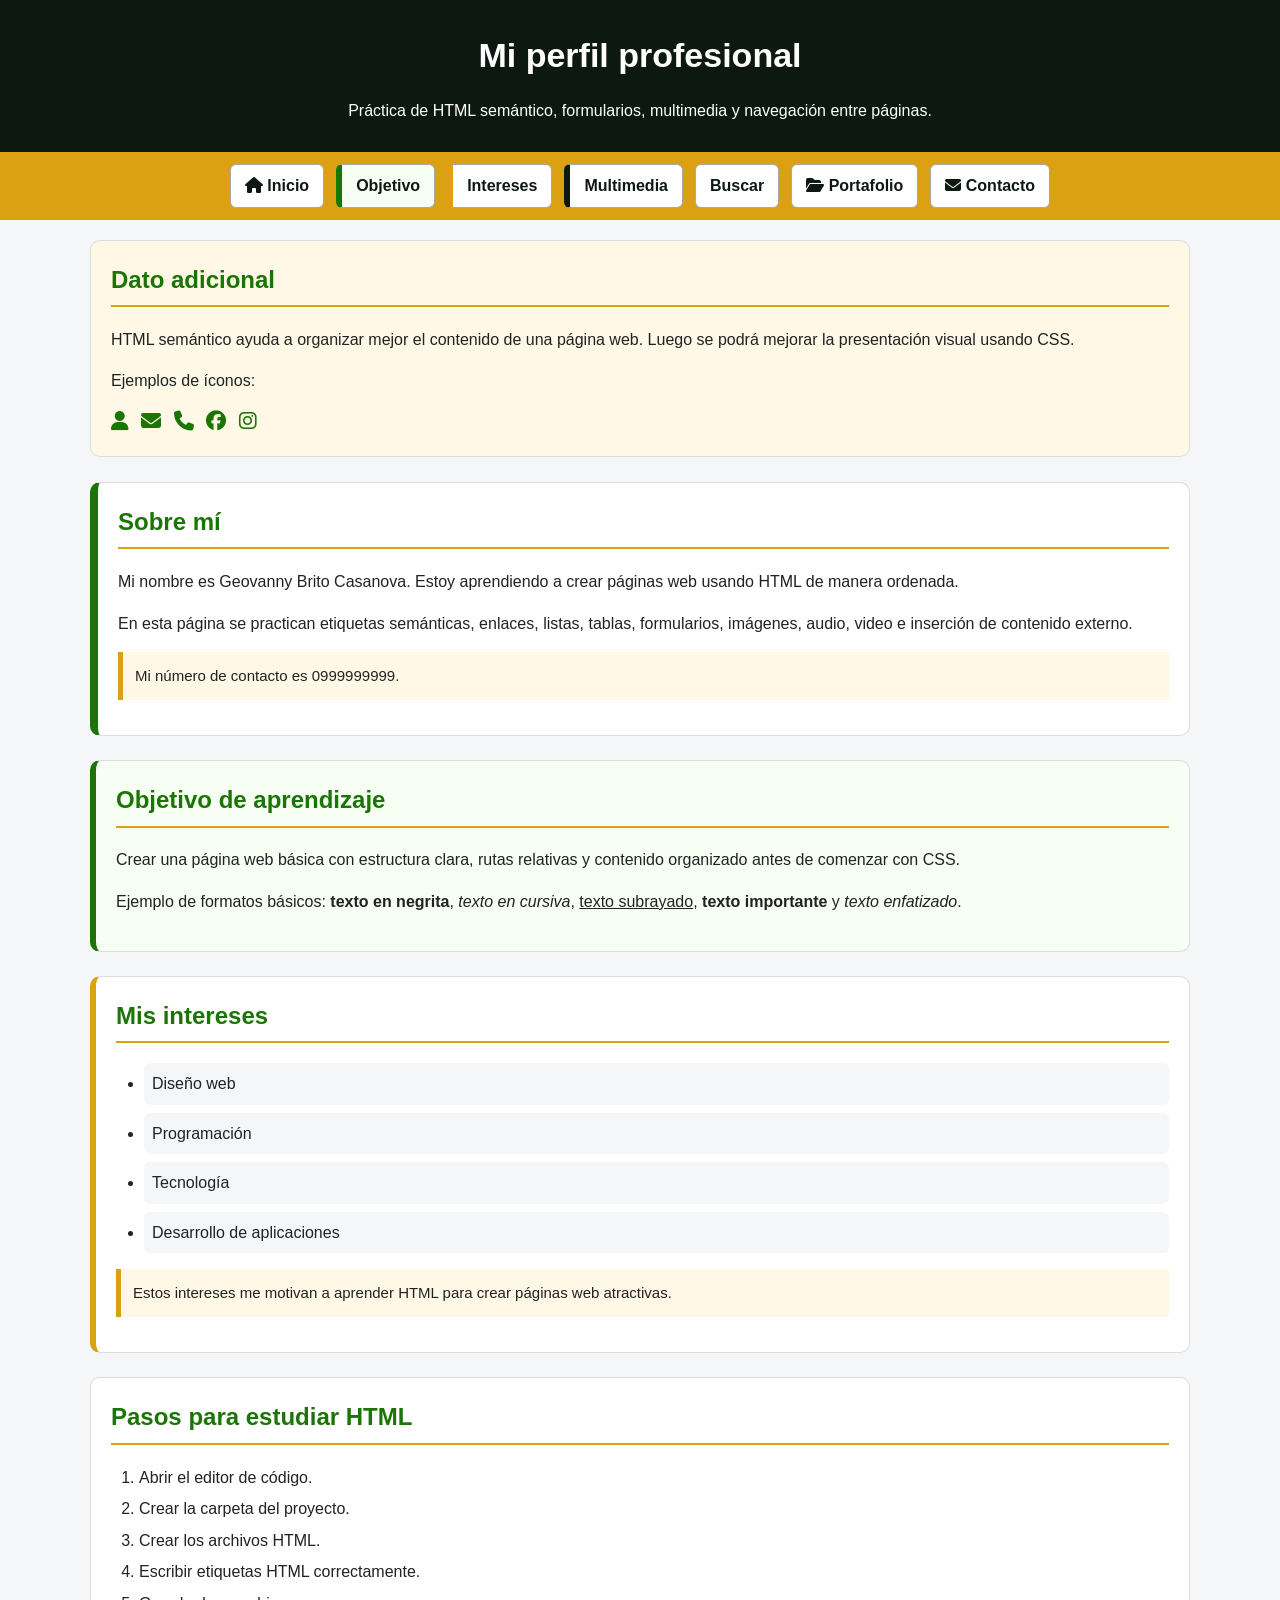
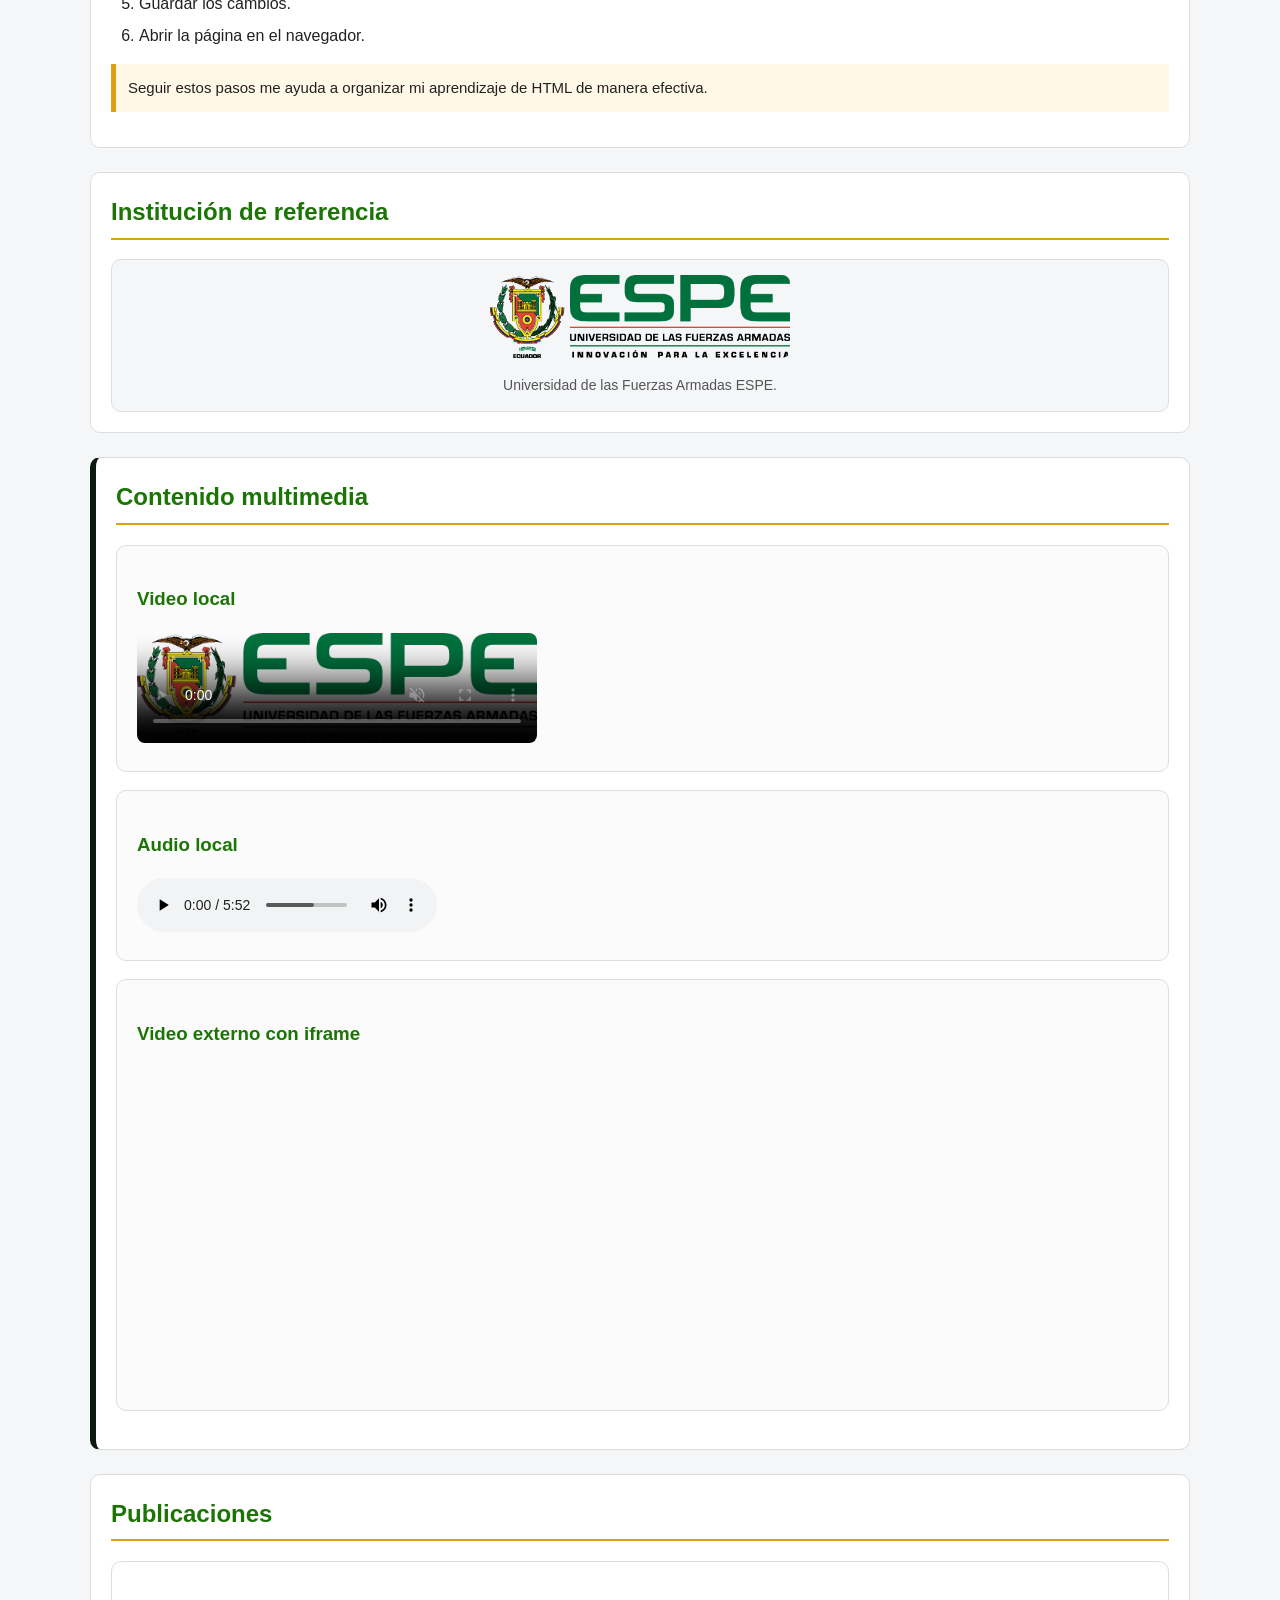
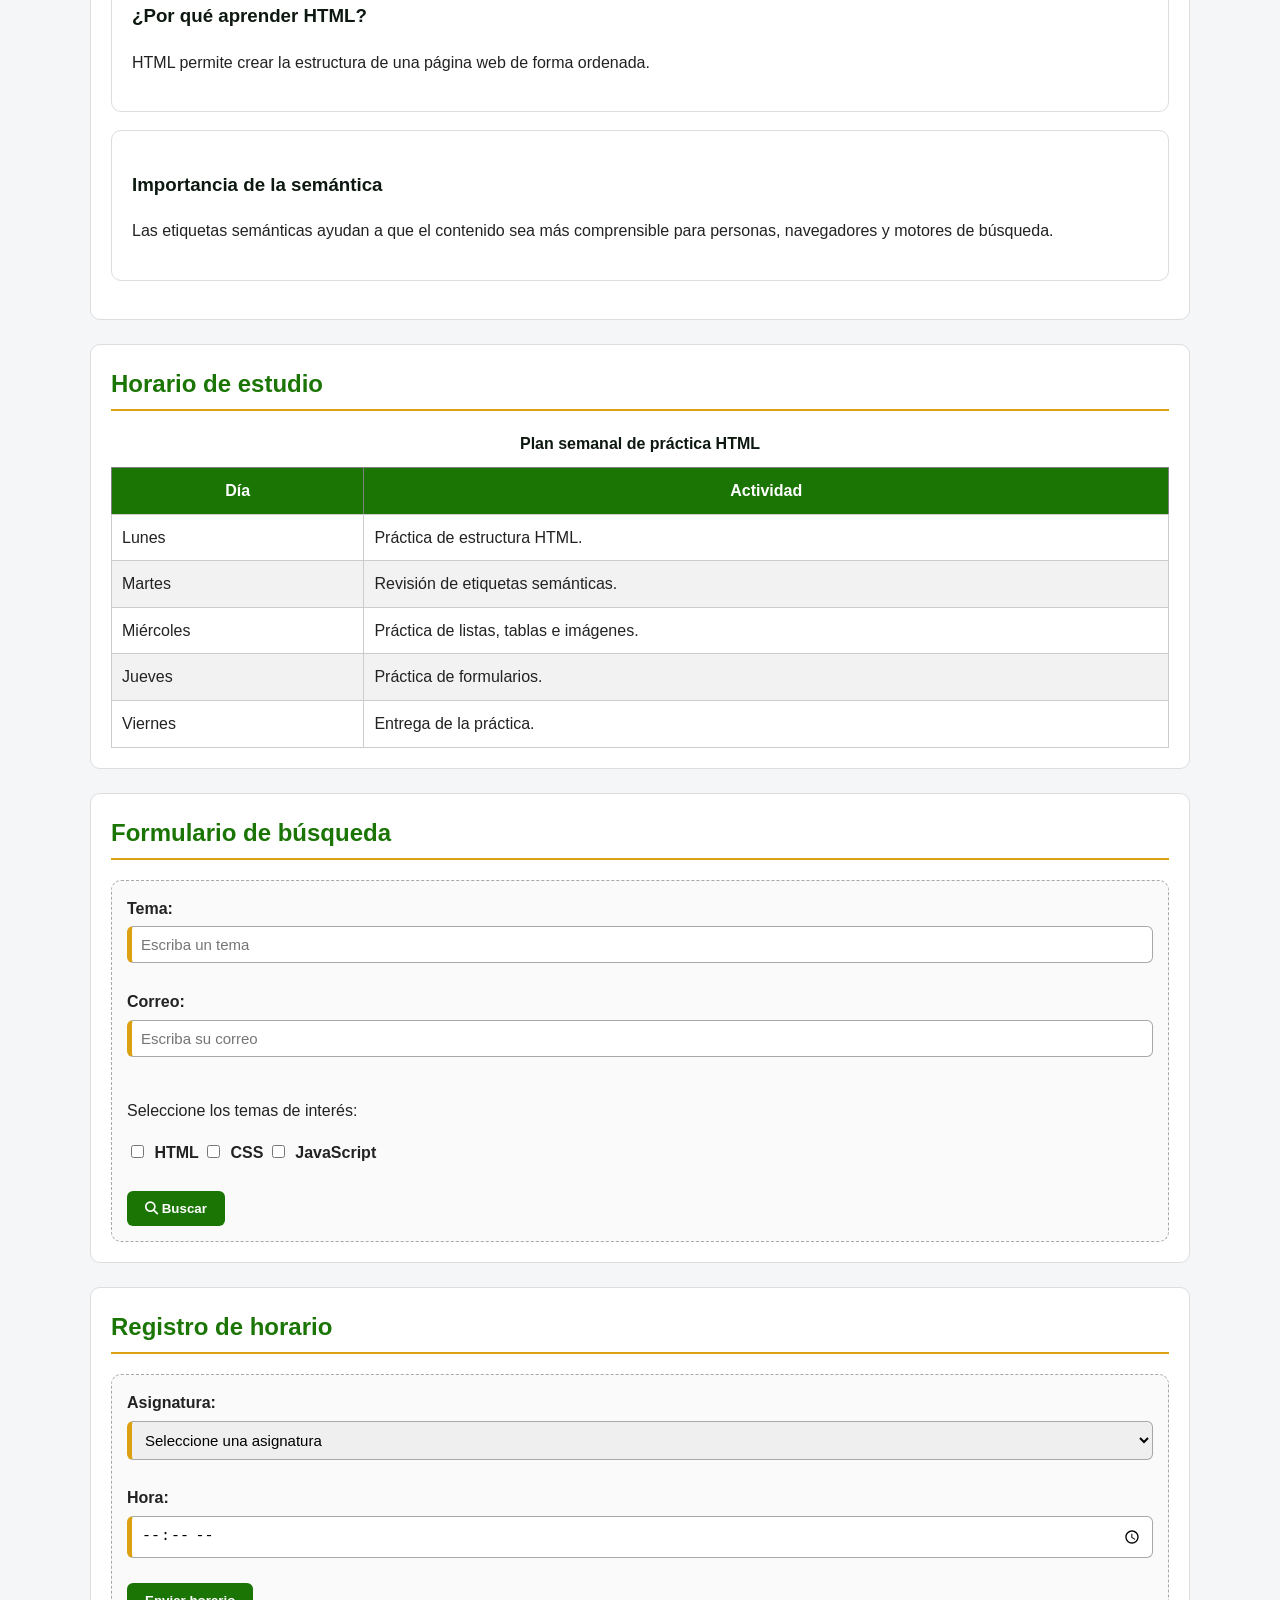
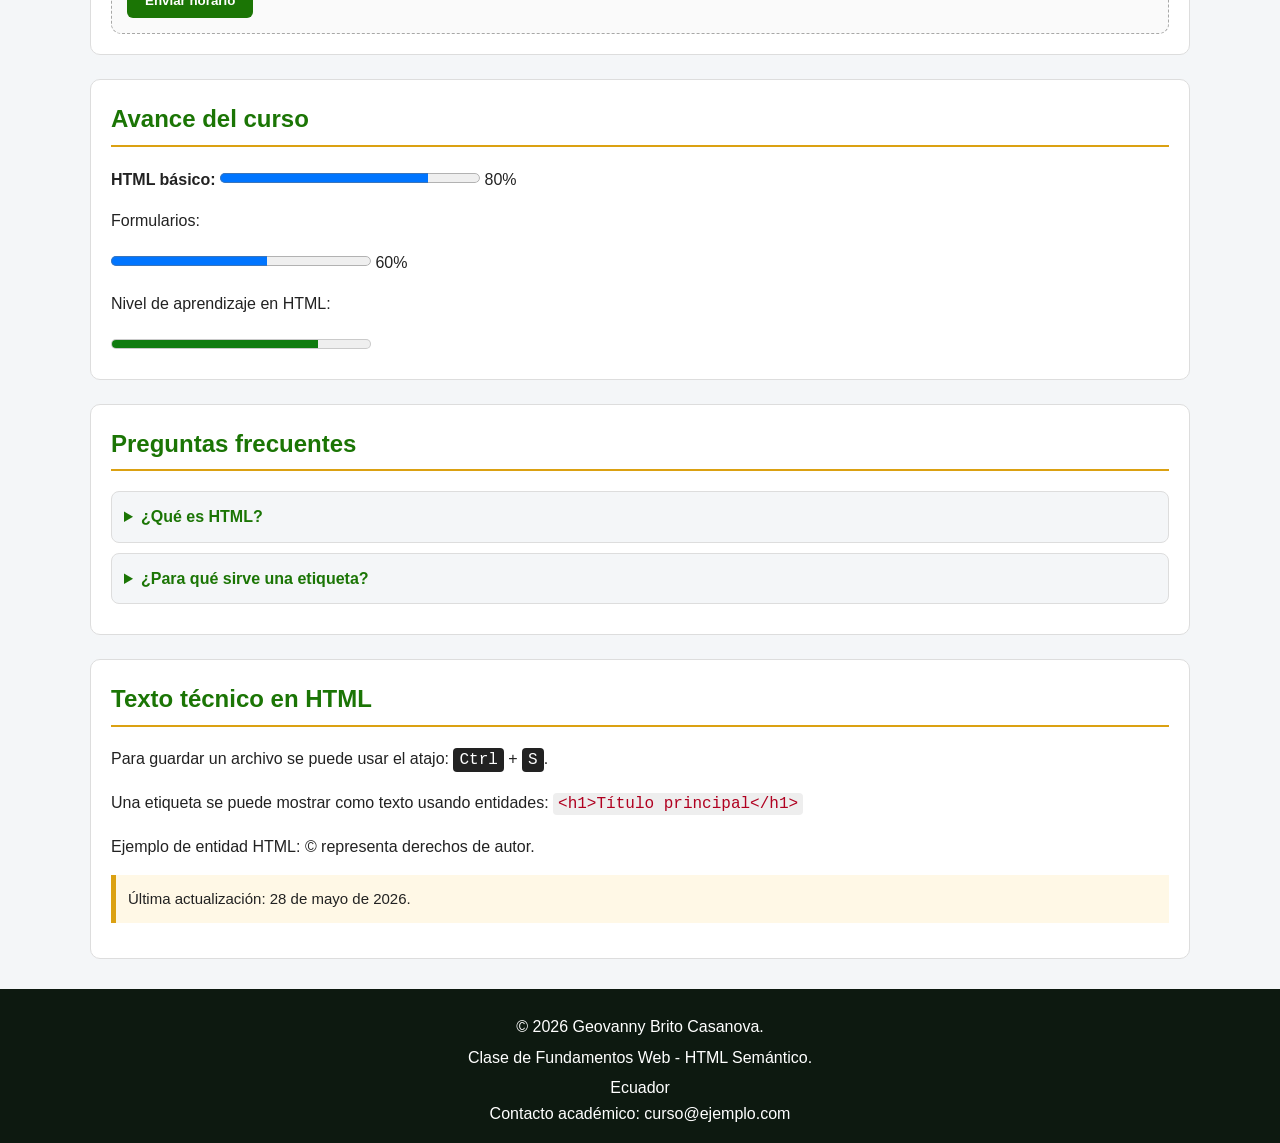
<file: PracticaCSS/index.html>
<!DOCTYPE html>
<html lang="es">

<head>
    <meta charset="UTF-8">
    <title>Mi perfil profesional</title>

    <!-- Ícono de la pestaña del navegador -->
    <link rel="icon" href="img/mundito.ico" type="image/x-icon">

    <!-- Librería externa para usar íconos -->
    <link rel="stylesheet" href="https://cdnjs.cloudflare.com/ajax/libs/font-awesome/6.5.0/css/all.min.css">

    <link rel="stylesheet" href="css/general.css">
    <link rel="stylesheet" href="css/index.css">
</head>

<body>

    <!-- Encabezado principal de la página -->
    <header>
        <h1>Mi perfil profesional</h1>
        <p>Práctica de HTML semántico, formularios, multimedia y navegación entre páginas.</p>
    </header>

    <!-- Menú de navegación principal -->
    <nav>
        <a class="class_btn_nav_1"  id="inicio" href="index.html">
            <i class="fa-solid fa-house"></i>
            Inicio
        </a>

        <a class="class_btn_nav_1" id="objetivo" href="#objetivo">Objetivo</a>

        <a class="class_btn_nav_2"  id="intereses" href="#intereses">Intereses</a>

        <a class="class_btn_nav_2" id="multimedia" href="#multimedia">Multimedia</a>

        <a class="class_btn_nav_3" id="buscar" href="pages/buscar.html">Buscar</a>

        <a class="class_btn_nav_3" id="portafolio" href="portafolio.html">
            <i class="fa-solid fa-folder-open"></i>
            Portafolio
        </a>

        <a class="class_btn_nav_3" id="contacto" href="pages/cto/contacto.html">
            <i class="fa-solid fa-envelope"></i>
            Contacto
        </a>
    </nav>

    <!-- Contenido lateral complementario -->
    <aside>
        <h2>Dato adicional</h2>
        <p>
            HTML semántico ayuda a organizar mejor el contenido de una página web.
            Luego se podrá mejorar la presentación visual usando CSS.
        </p>

        <p>Ejemplos de íconos:</p>
        <i class="fa-solid fa-user"></i>
        <i class="fa-solid fa-envelope"></i>
        <i class="fa-solid fa-phone"></i>
        <i class="fa-brands fa-facebook"></i>
        <i class="fa-brands fa-instagram"></i>
    </aside>

    <!-- Contenido principal -->
    <main>

        <!-- Sección de presentación -->
        <section id="presentacion">
            <h2>Sobre mí</h2>

            <p>
                Mi nombre es Geovanny Brito Casanova. Estoy aprendiendo a crear páginas web
                usando HTML de manera ordenada.
            </p>

            <p>
                En esta página se practican etiquetas semánticas, enlaces, listas, tablas,
                formularios, imágenes, audio, video e inserción de contenido externo.
            </p>
            <p class="nota">
                Mi número de contacto es 0999999999.
            </p>
        </section>

        <!-- Sección de objetivos -->
        <section id="objetivo">
            <h2>Objetivo de aprendizaje</h2>

            <p>
                Crear una página web básica con estructura clara, rutas relativas y contenido
                organizado antes de comenzar con CSS.
            </p>

            <p>
                Ejemplo de formatos básicos:
                <b>texto en negrita</b>,
                <i>texto en cursiva</i>,
                <u>texto subrayado</u>,
                <strong>texto importante</strong> y
                <em>texto enfatizado</em>.
            </p>
        </section>

        <!-- Sección de intereses -->
        <section id="intereses">
            <h2>Mis intereses</h2>

            <ul>
                <li>Diseño web</li>
                <li>Programación</li>
                <li>Tecnología</li>
                <li>Desarrollo de aplicaciones</li>
            </ul>
            <p class="nota">
                Estos intereses me motivan a aprender HTML para crear páginas web atractivas.
        </section>

        <!-- Sección de pasos -->
        <section id="pasos">
            <h2>Pasos para estudiar HTML</h2>

            <ol>
                <li>Abrir el editor de código.</li>
                <li>Crear la carpeta del proyecto.</li>
                <li>Crear los archivos HTML.</li>
                <li>Escribir etiquetas HTML correctamente.</li>
                <li>Guardar los cambios.</li>
                <li>Abrir la página en el navegador.</li>
            </ol>
            <p class="nota"> 
                Seguir estos pasos me ayuda a organizar mi aprendizaje de HTML de manera efectiva.
        </section>

        <!-- Sección con imagen -->
        <section>
            <h2>Institución de referencia</h2>

            <figure>
                <img src="img/espe/imagenEjemploEspe.png" alt="Logo de la ESPE" width="300">
                <figcaption>Universidad de las Fuerzas Armadas ESPE.</figcaption>
            </figure>
        </section>

        <!-- Sección multimedia -->
        <section id="multimedia">
            <h2>Contenido multimedia</h2>

            <article>
                <h3>Video local</h3>

                <video src="video/videoEjemploDiagnostica.mp4" controls width="400"
                    poster="img/espe/imagenEjemploEspe.png" muted loop>
                    Tu navegador no soporta la etiqueta de video.
                </video>
            </article>

            <article>
                <h3>Audio local</h3>

                <audio src="audio/audioEjemploA7X.mp3" controls loop preload="metadata">
                    Tu navegador no soporta la etiqueta de audio.
                </audio>
            </article>

            <article>
                <h3>Video externo con iframe</h3>

                <iframe width="560" height="315" src="https://www.youtube.com/embed/bdz90srbneU?si=QoyqD5uKp2PkH5kk"
                    title="Video de YouTube" frameborder="0"
                    allow="accelerometer; autoplay; clipboard-write; encrypted-media; gyroscope; picture-in-picture; web-share"
                    referrerpolicy="strict-origin-when-cross-origin" allowfullscreen>
                </iframe>
            </article>
        </section>

        <!-- Sección de publicaciones -->
        <section>
            <h2>Publicaciones</h2>

            <article>
                <h3>¿Por qué aprender HTML?</h3>
                <p>
                    HTML permite crear la estructura de una página web de forma ordenada.
                </p>
            </article>

            <article>
                <h3>Importancia de la semántica</h3>
                <p>
                    Las etiquetas semánticas ayudan a que el contenido sea más comprensible
                    para personas, navegadores y motores de búsqueda.
                </p>
            </article>
        </section>

        <!-- Sección de tabla -->
        <section>
            <h2>Horario de estudio</h2>

            <table border="1">
                <caption>Plan semanal de práctica HTML</caption>

                <thead>
                    <tr>
                        <th>Día</th>
                        <th>Actividad</th>
                    </tr>
                </thead>

                <tbody>
                    <tr>
                        <td>Lunes</td>
                        <td>Práctica de estructura HTML.</td>
                    </tr>

                    <tr>
                        <td>Martes</td>
                        <td>Revisión de etiquetas semánticas.</td>
                    </tr>

                    <tr>
                        <td>Miércoles</td>
                        <td>Práctica de listas, tablas e imágenes.</td>
                    </tr>

                    <tr>
                        <td>Jueves</td>
                        <td>Práctica de formularios.</td>
                    </tr>

                    <tr>
                        <td>Viernes</td>
                        <td>Entrega de la práctica.</td>
                    </tr>
                </tbody>
            </table>
        </section>

        <!-- Sección de formulario de búsqueda -->
        <section>
            <h2>Formulario de búsqueda</h2>

            <!-- 
                Este formulario usa GET.
                Por eso los datos viajan en la URL hacia pages/buscar.html.
            -->
            <form method="GET" action="pages/buscar.html">

                <label for="tema">Tema:</label>
                <input type="text" id="tema" name="tema" placeholder="Escriba un tema" required minlength="3"
                    maxlength="20">

                <br><br>

                <label for="correo">Correo:</label>
                <input type="email" id="correo" name="correo" placeholder="Escriba su correo" required>

                <br><br>

                <p>Seleccione los temas de interés:</p>

                <label>
                    <input type="checkbox" name="temas[]" value="html">
                    HTML
                </label>

                <label>
                    <input type="checkbox" name="temas[]" value="css">
                    CSS
                </label>

                <label>
                    <input type="checkbox" name="temas[]" value="javascript">
                    JavaScript
                </label>

                <br><br>

                <button type="submit">
                    <i class="fa-solid fa-magnifying-glass"></i>
                    Buscar
                </button>
            </form>
        </section>

        <!-- Sección de registro de horario -->
        <section>
            <h2>Registro de horario</h2>

            <form method="GET" action="pages/buscar.html">

                <label for="asignatura">Asignatura:</label>
                <select id="asignatura" name="asignatura" required>
                    <option value="">Seleccione una asignatura</option>
                    <option value="programacion">Programación</option>
                    <option value="base_datos">Base de Datos</option>
                    <option value="redes">Redes</option>
                    <option value="sistemas_operativos">Sistemas Operativos</option>
                </select>

                <br><br>

                <label for="hora">Hora:</label>
                <input type="time" id="hora" name="hora" min="08:00" max="17:00" step="1800" required>

                <br><br>

                <button type="submit">Enviar horario</button>
            </form>
        </section>

        <!-- Sección de avance del curso -->
        <section>
            <h2>Avance del curso</h2>

            <label for="avance-html">HTML básico:</label>
            <progress id="avance-html" value="80" max="100"></progress>
            <span>80%</span>

            <p>Formularios:</p>
            <progress value="60" max="100"></progress>
            <span>60%</span>

            <p>Nivel de aprendizaje en HTML:</p>
            <meter value="8" min="0" max="10"></meter>
        </section>

        <!-- Sección de preguntas frecuentes -->
        <section>
            <h2>Preguntas frecuentes</h2>

            <details>
                <summary>¿Qué es HTML?</summary>
                <p>HTML es el lenguaje que permite crear la estructura de una página web.</p>
            </details>

            <details>
                <summary>¿Para qué sirve una etiqueta?</summary>
                <p>Una etiqueta indica al navegador cómo debe interpretar una parte del contenido.</p>
            </details>
        </section>

        <!-- Sección de texto técnico -->
        <section>
            <h2>Texto técnico en HTML</h2>

            <p>
                Para guardar un archivo se puede usar el atajo:
                <kbd>Ctrl</kbd> + <kbd>S</kbd>.
            </p>

            <p>
                Una etiqueta se puede mostrar como texto usando entidades:
                <code>&lt;h1&gt;Título principal&lt;/h1&gt;</code>
            </p>

            <p>
                Ejemplo de entidad HTML:
                &copy; representa derechos de autor.
            </p>

            <p class="nota">
                Última actualización:
                <time datetime="2026-05-28">28 de mayo de 2026</time>.
            </p>
        </section>

    </main>

    <!-- Pie de página -->
    <footer>
        <p>&copy; 2026 Geovanny Brito Casanova.</p>
        <p>Clase de Fundamentos Web - HTML Semántico.</p>

        <address>
            Ecuador<br>
            Contacto académico: curso@ejemplo.com
        </address>
    </footer>

</body>

</html>
</file>
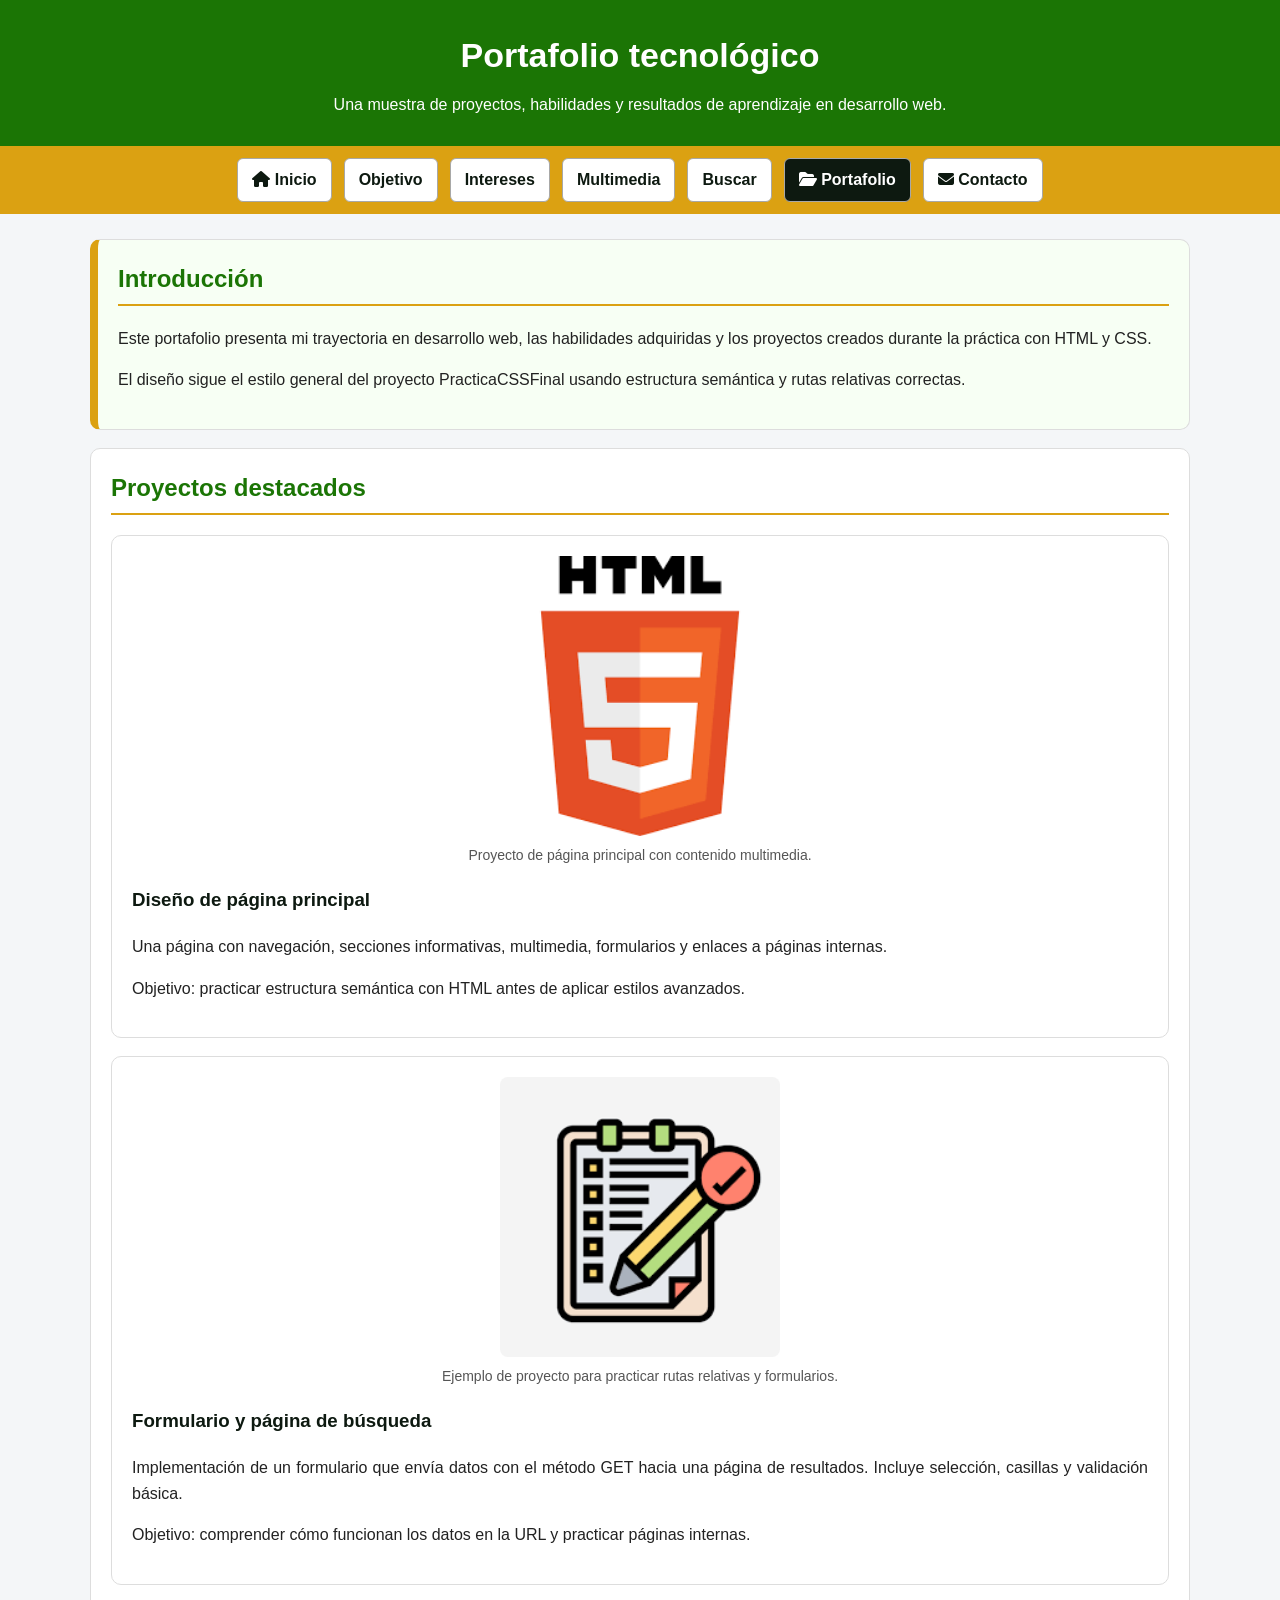
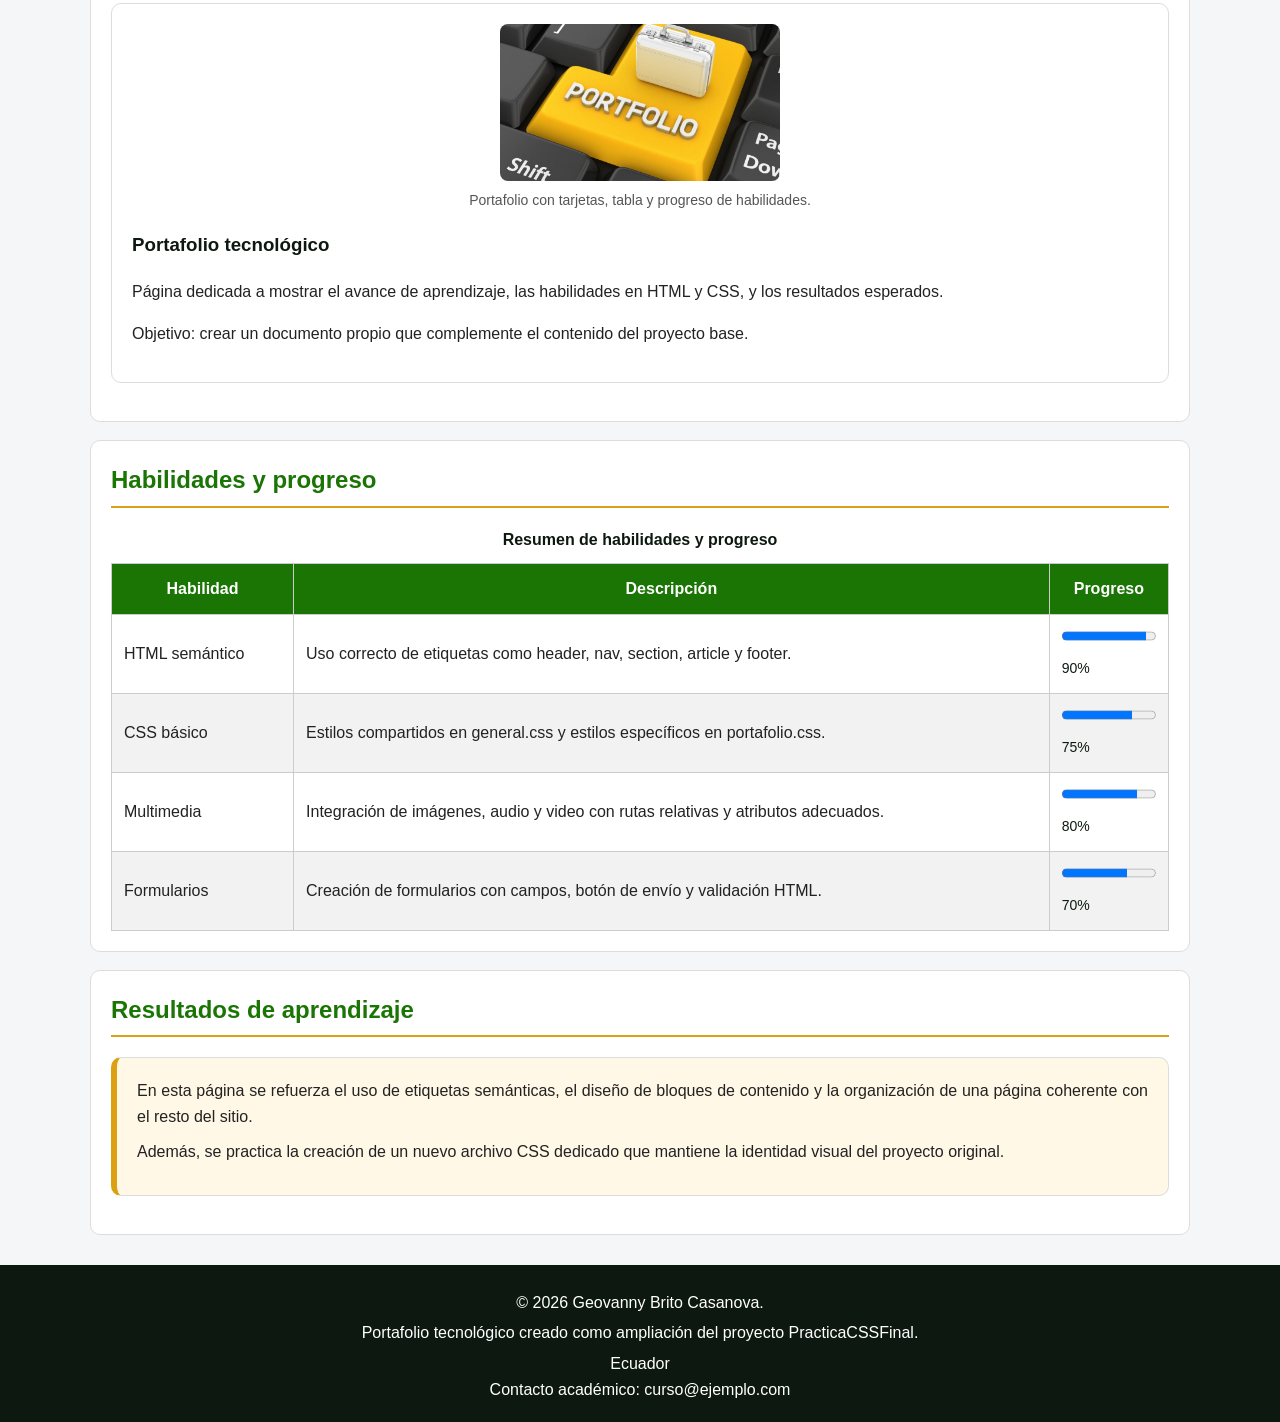
<file: PracticaCSS/portafolio.html>
<!DOCTYPE html>
<html lang="es">

<head>
    <meta charset="UTF-8">
    <title>Portafolio tecnológico</title>

    <link rel="icon" href="img/mundito.ico" type="image/x-icon">
    <link rel="stylesheet" href="https://cdnjs.cloudflare.com/ajax/libs/font-awesome/6.5.0/css/all.min.css">
    <link rel="stylesheet" href="css/general.css">
    <link rel="stylesheet" href="css/portafolio.css">
</head>

<body>

    <header>
        <h1>Portafolio tecnológico</h1>
        <p>Una muestra de proyectos, habilidades y resultados de aprendizaje en desarrollo web.</p>
    </header>

    <nav>
        <a class="class_btn_nav_1" href="index.html">
            <i class="fa-solid fa-house"></i>
            Inicio
        </a>

        <a class="class_btn_nav_1" href="index.html#objetivo">Objetivo</a>

        <a class="class_btn_nav_2" href="index.html#intereses">Intereses</a>

        <a class="class_btn_nav_2" href="index.html#multimedia">Multimedia</a>

        <a class="class_btn_nav_3" href="pages/buscar.html">Buscar</a>

        <a class="class_btn_nav_3 activo" href="portafolio.html">
            <i class="fa-solid fa-folder-open"></i>
            Portafolio
        </a>

        <a class="class_btn_nav_3" href="pages/cto/contacto.html">
            <i class="fa-solid fa-envelope"></i>
            Contacto
        </a>
    </nav>

    <main>

        <section id="introduccion" class="portafolio-intro">
            <h2>Introducción</h2>
            <p>
                Este portafolio presenta mi trayectoria en desarrollo web, las habilidades adquiridas y los
                proyectos creados durante la práctica con HTML y CSS.
            </p>
            <p class="nota">
                El diseño sigue el estilo general del proyecto PracticaCSSFinal usando estructura semántica y rutas
                relativas correctas.
            </p>
        </section>

        <section id="mis-proyectos">
            <h2>Proyectos destacados</h2>

            <article class="tarjeta portafolio-item">
                <figure>
                    <img src="img/espe/html.png" alt="Ilustración: diseño de página principal" width="280">
                    <figcaption>Proyecto de página principal con contenido multimedia.</figcaption>
                </figure>
                <h3>Diseño de página principal</h3>
                <p>
                    Una página con navegación, secciones informativas, multimedia, formularios y enlaces a páginas
                    internas.</p>
                <p>Objetivo: practicar estructura semántica con HTML antes de aplicar estilos avanzados.</p>
            </article>

            <article class="tarjeta portafolio-item">
                <figure>
                    <img src="img/espe/formulario.png" alt="Ilustración: formulario y búsqueda" width="280">
                    <figcaption>Ejemplo de proyecto para practicar rutas relativas y formularios.</figcaption>
                </figure>
                <h3>Formulario y página de búsqueda</h3>
                <p>
                    Implementación de un formulario que envía datos con el método GET hacia una página de resultados.
                    Incluye selección, casillas y validación básica.</p>
                <p>Objetivo: comprender cómo funcionan los datos en la URL y practicar páginas internas.</p>
            </article>

            <article class="tarjeta portafolio-item">
                <figure>
                    <img src="img/espe/portafolio.jpg" alt="Ilustración: portafolio y resumen de habilidades" width="280">
                    <figcaption>Portafolio con tarjetas, tabla y progreso de habilidades.</figcaption>
                </figure>
                <h3>Portafolio tecnológico</h3>
                <p>
                    Página dedicada a mostrar el avance de aprendizaje, las habilidades en HTML y CSS, y los resultados
                    esperados.</p>
                <p>Objetivo: crear un documento propio que complemente el contenido del proyecto base.</p>
            </article>
        </section>

        <section id="habilidades">
            <h2>Habilidades y progreso</h2>

            <table class="tabla-habilidades" border="1">
                <caption>Resumen de habilidades y progreso</caption>
                <thead>
                    <tr>
                        <th>Habilidad</th>
                        <th>Descripción</th>
                        <th>Progreso</th>
                    </tr>
                </thead>
                <tbody>
                    <tr>
                        <td>HTML semántico</td>
                        <td>Uso correcto de etiquetas como header, nav, section, article y footer.</td>
                        <td>
                            <progress value="90" max="100"></progress>
                            <span>90%</span>
                        </td>
                    </tr>
                    <tr>
                        <td>CSS básico</td>
                        <td>Estilos compartidos en general.css y estilos específicos en portafolio.css.</td>
                        <td>
                            <progress value="75" max="100"></progress>
                            <span>75%</span>
                        </td>
                    </tr>
                    <tr>
                        <td>Multimedia</td>
                        <td>Integración de imágenes, audio y video con rutas relativas y atributos adecuados.</td>
                        <td>
                            <progress value="80" max="100"></progress>
                            <span>80%</span>
                        </td>
                    </tr>
                    <tr>
                        <td>Formularios</td>
                        <td>Creación de formularios con campos, botón de envío y validación HTML.</td>
                        <td>
                            <progress value="70" max="100"></progress>
                            <span>70%</span>
                        </td>
                    </tr>
                </tbody>
            </table>
        </section>

        <section id="resultados">
            <h2>Resultados de aprendizaje</h2>
            <article class="tarjeta resultado-item">
                <p>
                    En esta página se refuerza el uso de etiquetas semánticas, el diseño de bloques de contenido y la
                    organización de una página coherente con el resto del sitio.
                </p>
                <p>
                    Además, se practica la creación de un nuevo archivo CSS dedicado que mantiene la identidad visual del
                    proyecto original.
                </p>
            </article>
        </section>

    </main>

    <footer>
        <p>&copy; 2026 Geovanny Brito Casanova.</p>
        <p>Portafolio tecnológico creado como ampliación del proyecto PracticaCSSFinal.</p>
        <address>
            Ecuador<br>
            Contacto académico: curso@ejemplo.com
        </address>
    </footer>

</body>

</html>
</file>
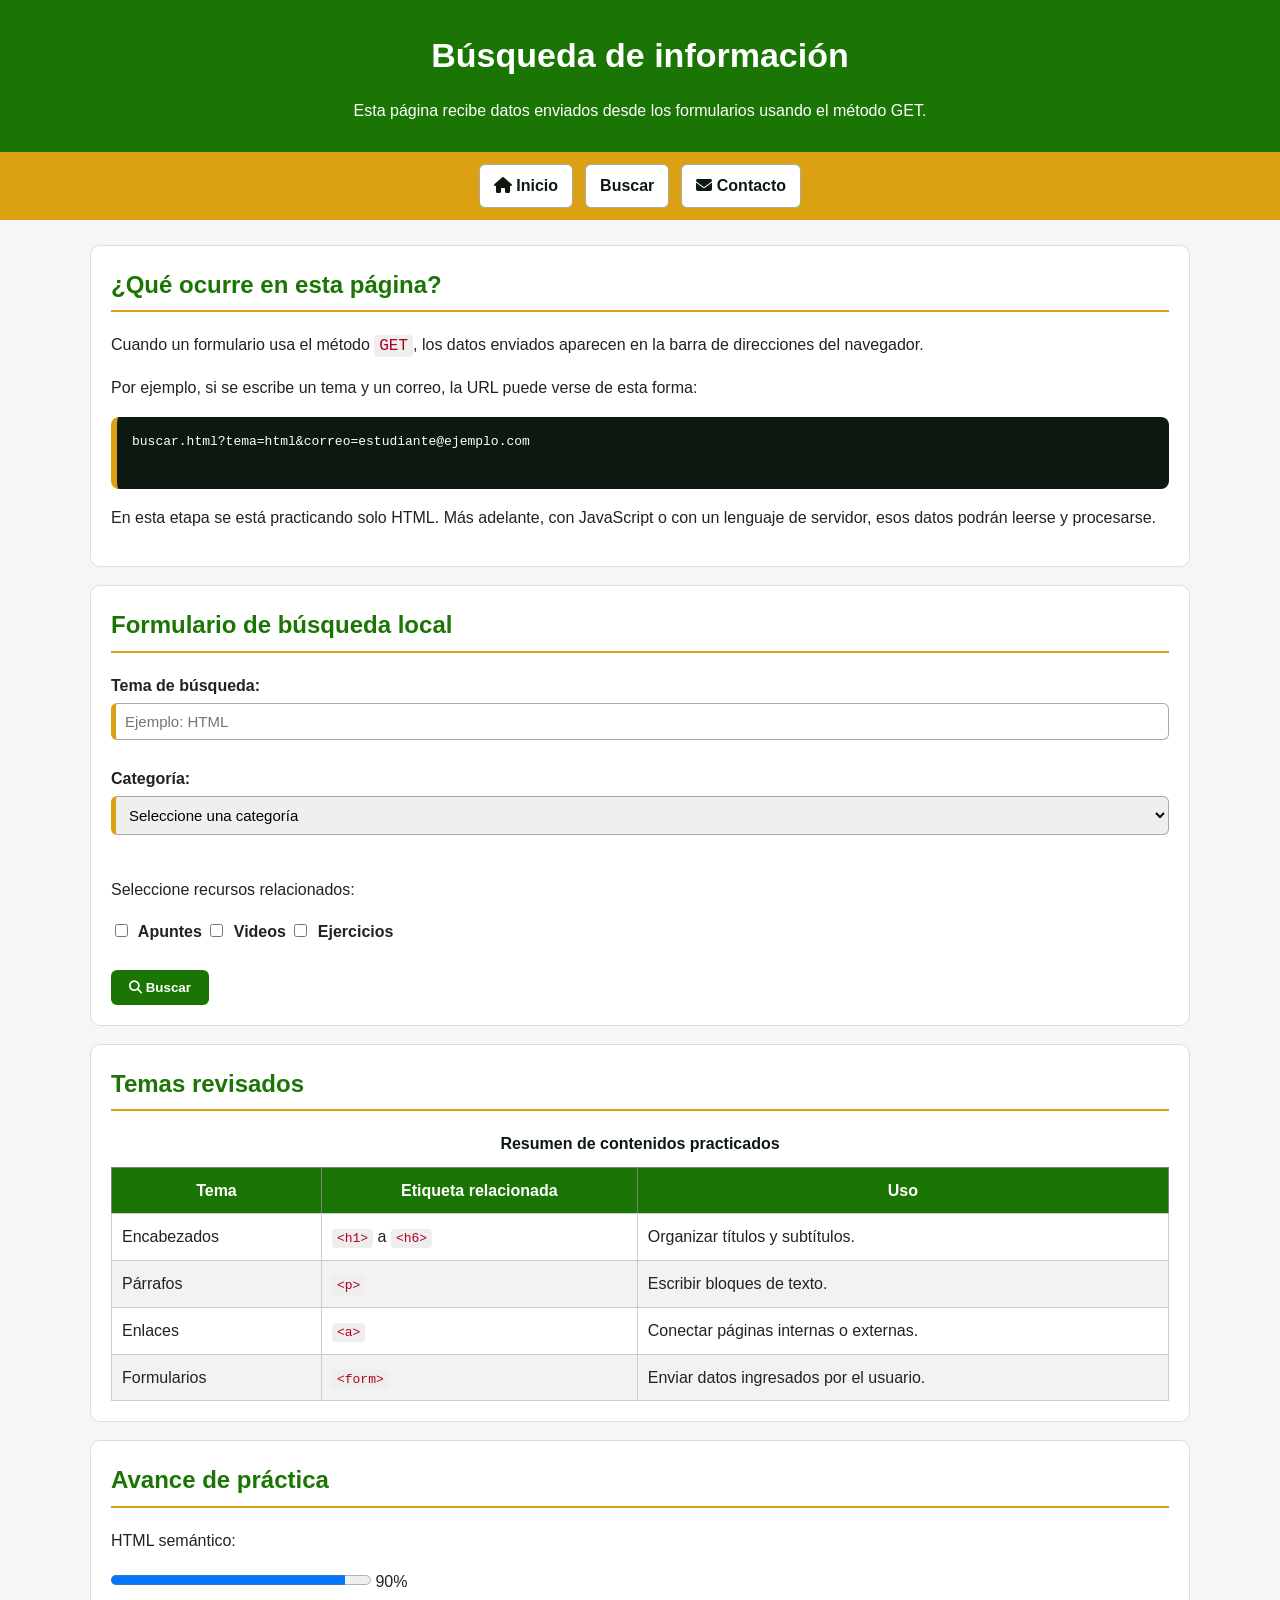
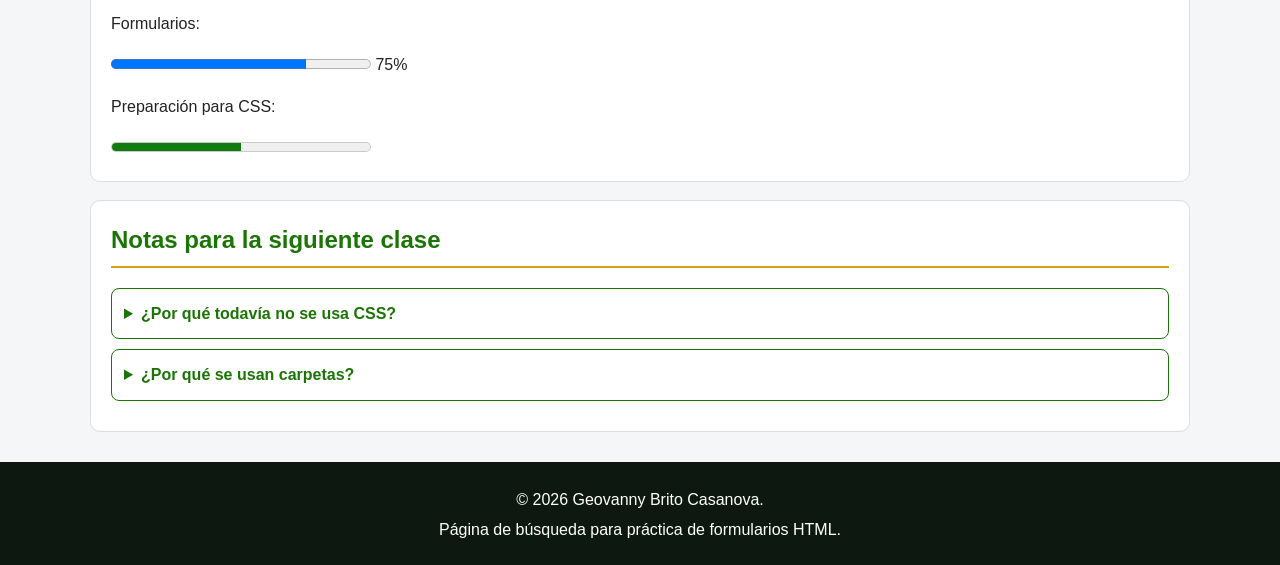
<file: PracticaCSS/pages/buscar.html>
<!DOCTYPE html>
<html lang="es">

<head>
    <meta charset="UTF-8">
    <title>Búsqueda de información</title>

    <!-- Como este archivo está dentro de pages, se sube un nivel con ../ -->
    <link rel="icon" href="../img/mundito.ico" type="image/x-icon">

    <link rel="stylesheet" href="https://cdnjs.cloudflare.com/ajax/libs/font-awesome/6.5.0/css/all.min.css">

    <link rel="stylesheet" href="../css/general.css">
    <link rel="stylesheet" href="../css/buscar.css">
</head>

<body>

    <header>
        <h1 >Búsqueda de información</h1>
        <p>Esta página recibe datos enviados desde los formularios usando el método GET.</p>
    </header>

    <nav>
        <a href="../index.html">
            <i class="fa-solid fa-house"></i>
            Inicio
        </a>

        <a href="buscar.html">Buscar</a>

        <a href="cto/contacto.html">
            <i class="fa-solid fa-envelope"></i>
            Contacto
        </a>
    </nav>

    <main>

        <section>
            <h2>¿Qué ocurre en esta página?</h2>

            <p>
                Cuando un formulario usa el método <code>GET</code>, los datos enviados aparecen
                en la barra de direcciones del navegador.
            </p>

            <p>
                Por ejemplo, si se escribe un tema y un correo, la URL puede verse de esta forma:
            </p>

            <pre>
buscar.html?tema=html&correo=estudiante@ejemplo.com
            </pre>

            <p>
                En esta etapa se está practicando solo HTML. Más adelante, con JavaScript o con
                un lenguaje de servidor, esos datos podrán leerse y procesarse.
            </p>
        </section>

        <section>
            <h2>Formulario de búsqueda local</h2>

            <form method="GET" action="buscar.html">

                <label for="tema">Tema de búsqueda:</label>
                <input type="text" id="tema" name="tema" placeholder="Ejemplo: HTML" required minlength="3"
                    maxlength="20">

                <br><br>

                <label for="categoria">Categoría:</label>
                <select id="categoria" name="categoria" required>
                    <option value="">Seleccione una categoría</option>
                    <option value="estructura">Estructura HTML</option>
                    <option value="formularios">Formularios</option>
                    <option value="multimedia">Multimedia</option>
                    <option value="tablas">Tablas</option>
                </select>

                <br><br>

                <p>Seleccione recursos relacionados:</p>

                <label>
                    <input type="checkbox" name="recursos[]" value="apuntes">
                    Apuntes
                </label>

                <label>
                    <input type="checkbox" name="recursos[]" value="videos">
                    Videos
                </label>

                <label>
                    <input type="checkbox" name="recursos[]" value="ejercicios">
                    Ejercicios
                </label>

                <br><br>

                <button type="submit">
                    <i class="fa-solid fa-magnifying-glass"></i>
                    Buscar
                </button>
            </form>
        </section>

        <section>
            <h2>Temas revisados</h2>

            <table border="1">
                <caption>Resumen de contenidos practicados</caption>

                <thead>
                    <tr>
                        <th>Tema</th>
                        <th>Etiqueta relacionada</th>
                        <th>Uso</th>
                    </tr>
                </thead>

                <tbody>
                    <tr>
                        <td>Encabezados</td>
                        <td><code>&lt;h1&gt;</code> a <code>&lt;h6&gt;</code></td>
                        <td>Organizar títulos y subtítulos.</td>
                    </tr>

                    <tr>
                        <td>Párrafos</td>
                        <td><code>&lt;p&gt;</code></td>
                        <td>Escribir bloques de texto.</td>
                    </tr>

                    <tr>
                        <td>Enlaces</td>
                        <td><code>&lt;a&gt;</code></td>
                        <td>Conectar páginas internas o externas.</td>
                    </tr>

                    <tr>
                        <td>Formularios</td>
                        <td><code>&lt;form&gt;</code></td>
                        <td>Enviar datos ingresados por el usuario.</td>
                    </tr>
                </tbody>
            </table>
        </section>

        <section>
            <h2>Avance de práctica</h2>

            <p>HTML semántico:</p>
            <progress value="90" max="100"></progress>
            <span>90%</span>

            <p>Formularios:</p>
            <progress value="75" max="100"></progress>
            <span>75%</span>

            <p>Preparación para CSS:</p>
            <meter value="5" min="0" max="10"></meter>
        </section>

        <section>
            <h2>Notas para la siguiente clase</h2>

            <details>
                <summary>¿Por qué todavía no se usa CSS?</summary>
                <p>
                    Primero se está ordenando la estructura HTML. Después se aplicará CSS para
                    mejorar colores, márgenes, tamaños, distribución y diseño visual.
                </p>
            </details>

            <details>
                <summary>¿Por qué se usan carpetas?</summary>
                <p>
                    Las carpetas permiten separar imágenes, audio, video y páginas internas.
                    Esto ayuda a mantener el proyecto ordenado.
                </p>
            </details>
        </section>

    </main>

    <footer>
        <p>&copy; 2026 Geovanny Brito Casanova.</p>
        <p>Página de búsqueda para práctica de formularios HTML.</p>
    </footer>

</body>

</html>
</file>
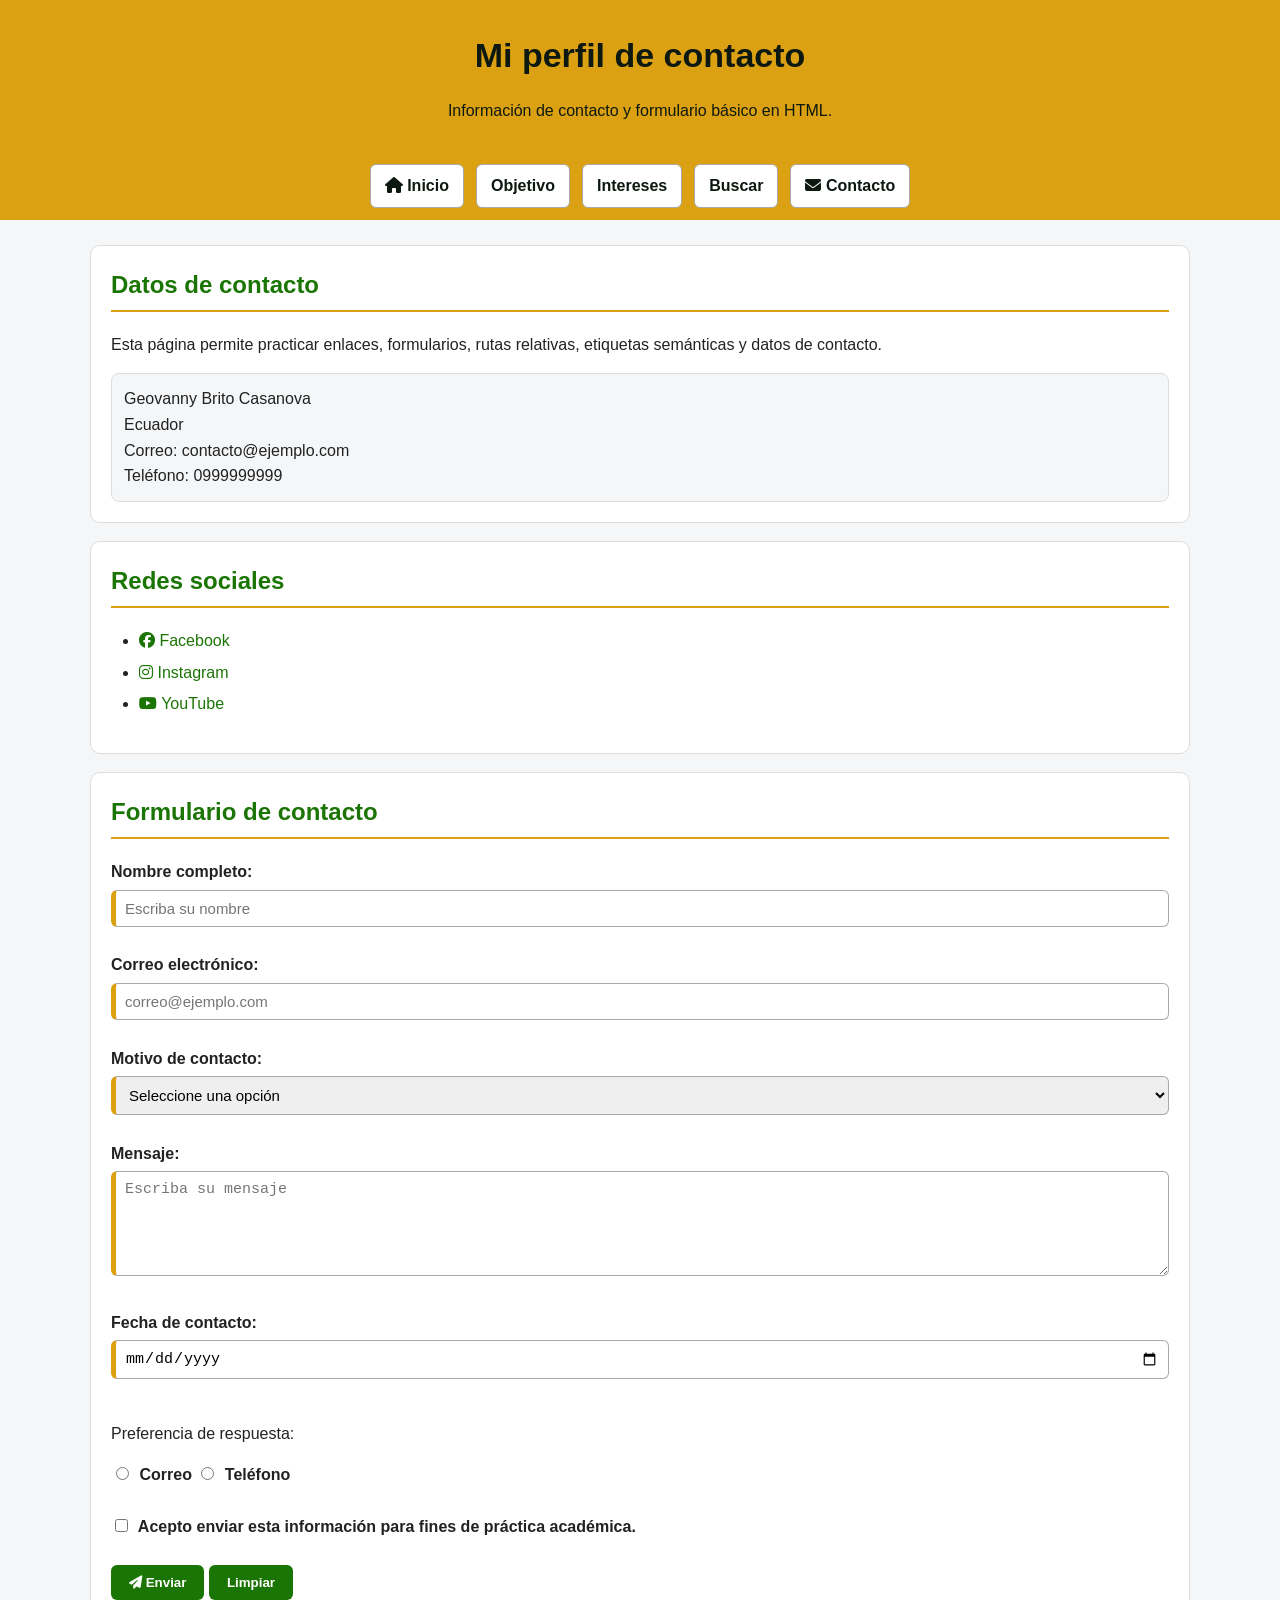
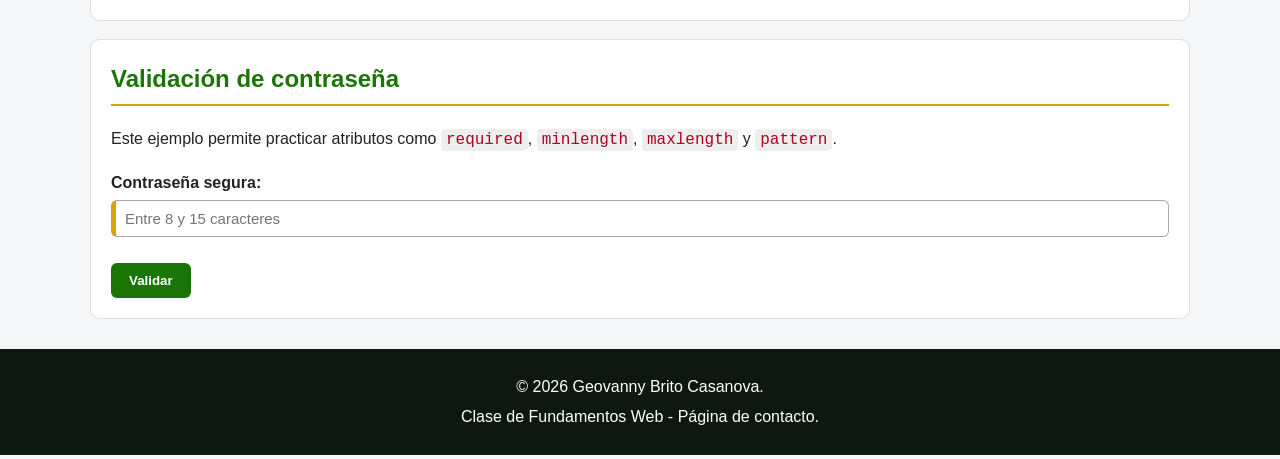
<file: PracticaCSS/pages/cto/contacto.html>
<!DOCTYPE html>
<html lang="es">

<head>
    <meta charset="UTF-8">
    <title>Contacto</title>

    <!-- Como este archivo está en pages/cto, se suben dos niveles con ../../ -->
    <link rel="icon" href="../../img/mundito.ico" type="image/x-icon">

    <link rel="stylesheet" href="https://cdnjs.cloudflare.com/ajax/libs/font-awesome/6.5.0/css/all.min.css">

    <link rel="stylesheet" href="../../css/general.css">
    <link rel="stylesheet" href="../../css/contacto.css">
</head>

<body>

    <header>
        <h1>Mi perfil de contacto</h1>
        <p>Información de contacto y formulario básico en HTML.</p>
    </header>

    <nav>
        <a href="../../index.html">
            <i class="fa-solid fa-house"></i>
            Inicio
        </a>

        <a href="../../index.html#objetivo">Objetivo</a>

        <a href="../../index.html#intereses">Intereses</a>

        <a href="../buscar.html">Buscar</a>

        <a href="contacto.html">
            <i class="fa-solid fa-envelope"></i>
            Contacto
        </a>
    </nav>

    <main>

        <section>
            <h2>Datos de contacto</h2>

            <p>
                Esta página permite practicar enlaces, formularios, rutas relativas,
                etiquetas semánticas y datos de contacto.
            </p>

            <address>
                Geovanny Brito Casanova<br>
                Ecuador<br>
                Correo: contacto@ejemplo.com<br>
                Teléfono: 0999999999
            </address>
        </section>

        <section>
            <h2>Redes sociales</h2>

            <ul>
                <li>
                    <a href="https://www.facebook.com/" target="_blank">
                        <i class="fa-brands fa-facebook"></i>
                        Facebook
                    </a>
                </li>

                <li>
                    <a href="https://www.instagram.com/" target="_blank">
                        <i class="fa-brands fa-instagram"></i>
                        Instagram
                    </a>
                </li>

                <li>
                    <a href="https://www.youtube.com/" target="_blank">
                        <i class="fa-brands fa-youtube"></i>
                        YouTube
                    </a>
                </li>
            </ul>
        </section>

        <section>
            <h2>Formulario de contacto</h2>

            <!-- 
                Este formulario se envía hacia buscar.html para practicar rutas relativas.
                Desde pages/cto/contacto.html se sube un nivel con ../
            -->
            <form method="GET" action="../buscar.html">

                <label for="nombre">Nombre completo:</label>
                <input type="text" id="nombre" name="nombre" placeholder="Escriba su nombre" required minlength="3"
                    maxlength="50">

                <br><br>

                <label for="correo">Correo electrónico:</label>
                <input type="email" id="correo" name="correo" placeholder="correo@ejemplo.com" required>

                <br><br>

                <label for="motivo">Motivo de contacto:</label>
                <select id="motivo" name="motivo" required>
                    <option value="">Seleccione una opción</option>
                    <option value="consulta">Consulta académica</option>
                    <option value="soporte">Soporte</option>
                    <option value="sugerencia">Sugerencia</option>
                </select>

                <br><br>

                <label for="mensaje">Mensaje:</label>
                <br>
                <textarea id="mensaje" name="mensaje" placeholder="Escriba su mensaje" rows="5" cols="40" required
                    minlength="10"></textarea>

                <br><br>

                <label for="fecha">Fecha de contacto:</label>
                <input type="date" id="fecha" name="fecha" required>

                <br><br>

                <p>Preferencia de respuesta:</p>

                <label>
                    <input type="radio" name="respuesta" value="correo" required>
                    Correo
                </label>

                <label>
                    <input type="radio" name="respuesta" value="telefono">
                    Teléfono
                </label>

                <br><br>

                <label>
                    <input type="checkbox" name="acepta" value="si" required>
                    Acepto enviar esta información para fines de práctica académica.
                </label>

                <br><br>

                <button type="submit">
                    <i class="fa-solid fa-paper-plane"></i>
                    Enviar
                </button>

                <button type="reset">
                    Limpiar
                </button>
            </form>
        </section>

        <section>
            <h2>Validación de contraseña</h2>

            <p>
                Este ejemplo permite practicar atributos como <code>required</code>,
                <code>minlength</code>, <code>maxlength</code> y <code>pattern</code>.
            </p>

            <form method="GET" action="../buscar.html">

                <label for="password">Contraseña segura:</label>

                <input type="password" id="password" name="password" required minlength="8" maxlength="15"
                    pattern="^(?=.*[a-z])(?=.*[A-Z])(?=.*\d)(?=.*[@$!%*?&._-])[A-Za-z\d@$!%*?&._-]{8,15}$"
                    placeholder="Entre 8 y 15 caracteres"
                    title="Debe tener mayúscula, minúscula, número y un carácter especial.">

                <br><br>

                <button type="submit">Validar</button>
            </form>
        </section>

    </main>

    <footer>
        <p>&copy; 2026 Geovanny Brito Casanova.</p>
        <p>Clase de Fundamentos Web - Página de contacto.</p>
    </footer>

</body>

</html>
</file>
<file: PracticaCSS/css/general.css>
/* ============================================================
   general.css
   Archivo CSS general para TODAS las páginas del sitio.
   Aquí se colocan estilos compartidos: reinicio básico, etiquetas,
   navegación, formularios, tablas, multimedia y utilidades.

   Para enseñar poco a poco:
   1. Copiar este archivo completo.
   2. Comentar o descomentar bloques según el tema de clase.
   3. Mostrar cómo cambia la página al guardar y actualizar navegador.
   ============================================================ */


/* ============================================================
   BLOQUE 1: SELECTOR UNIVERSAL (*)
   Aplica a todos los elementos HTML.
   Sirve para controlar el cálculo de tamaños y quitar espacios
   inesperados del navegador.
   ============================================================ */

* {
    box-sizing: border-box;
}


/* ============================================================
   BLOQUE 2: ESTILO GENERAL DEL BODY
   body representa todo el contenido visible de la página.
   Aquí se define fuente, color de texto, color de fondo,
   margen e interlineado.
   ============================================================ */

body {
    margin: 0;
    font-family: Arial, Helvetica, sans-serif;
    background-color: #f4f6f8;
    color: #222222;
    line-height: 1.6;
}


/* ============================================================
   BLOQUE 3: SELECTORES DE ETIQUETA
   Estos estilos afectan directamente a etiquetas HTML.
   Ejemplos: h1, h2, p, a, img.
   ============================================================ */

h1 {
    margin: 0;
    font-size: 34px;
    text-align: center;
}

h2 {
    color: #1b7505;
    margin-top: 0;
    border-bottom: 2px solid #dba112;
    padding-bottom: 6px;
}

h3 {
    color: #0d1910;
}

p {
    font-size: 16px;
    text-align: justify;
}

a {
    color: #1b7505;
    text-decoration: none;
}

a:hover {
    text-decoration: underline;
}


/* ============================================================
   BLOQUE 4: HEADER Y FOOTER
   header se usa para el encabezado.
   footer se usa para el pie de página.
   ============================================================ */

header {
    background-color: #0d1910;
    color: white;
    padding: 28px 16px;
    text-align: center;
}

header p {
    text-align: center;
    margin-bottom: 0;
}

footer {
    background-color: #0d1910;
    color: white;
    text-align: center;
    padding: 20px;
    margin-top: 30px;
}

footer p {
    text-align: center;
    margin: 5px 0;
}

footer address {
    font-style: normal;
}


/* ============================================================
   BLOQUE 5: NAVEGACIÓN
   nav contiene enlaces internos y externos.
   display: flex permite ordenar los enlaces en fila.
   gap crea espacio entre enlaces.
   ============================================================ */

nav {
    background-color: #dba112;
    padding: 12px;
    text-align: center;
    display: flex;
    justify-content: center;
    flex-wrap: wrap;
    gap: 12px;
}

nav a {
    background-color: white;
    color: #0d1910;
    padding: 8px 14px;
    border-radius: 6px;
    font-weight: bold;
    border: 1px solid #a8a8a7;
}

nav a:hover {
    background-color: #1b7505;
    color: white;
    text-decoration: none;
}


/* ============================================================
   BLOQUE 6: ESTRUCTURA PRINCIPAL
   main contiene el contenido principal.
   section y article organizan bloques de información.
   ============================================================ */

main {
    width: 90%;
    max-width: 1100px;
    margin: 25px auto;
}

section,
article,
aside {
    background-color: white;
    padding: 20px;
    margin-bottom: 18px;
    border: 1px solid #dddddd;
    border-radius: 10px;
}


/* ============================================================
   BLOQUE 7: ASIDE
   aside contiene información complementaria.
   ============================================================ */

aside {
    width: 90%;
    max-width: 1100px;
    margin: 20px auto;
    background-color: #fff8e6;
}

aside i {
    margin-right: 8px;
    font-size: 20px;
    color: #1b7505;
}


/* ============================================================
   BLOQUE 8: IMÁGENES Y MULTIMEDIA
   max-width evita que las imágenes y videos se salgan
   del ancho disponible.
   ============================================================ */

img,
video,
iframe {
    max-width: 100%;
    border-radius: 8px;
}

figure {
    text-align: center;
    margin: 0;
}

figcaption {
    font-size: 14px;
    color: #555555;
    margin-top: 8px;
}


/* ============================================================
   BLOQUE 9: LISTAS
   ul sirve para listas sin orden.
   ol sirve para listas ordenadas.
   ============================================================ */

ul,
ol {
    padding-left: 28px;
}

li {
    margin-bottom: 6px;
}


/* ============================================================
   BLOQUE 10: TABLAS
   border-collapse une los bordes de las celdas.
   width: 100% hace que la tabla use todo el ancho disponible.
   ============================================================ */

table {
    width: 100%;
    border-collapse: collapse;
    background-color: white;
}

caption {
    font-weight: bold;
    margin-bottom: 10px;
    color: #0d1910;
}

th {
    background-color: #1b7505;
    color: white;
    padding: 10px;
}

td {
    padding: 10px;
    border: 1px solid #cccccc;
}

tr:nth-child(even) {
    background-color: #f2f2f2;
}


/* ============================================================
   BLOQUE 11: FORMULARIOS
   input, select, textarea y button son elementos comunes
   dentro de formularios.
   ============================================================ */

form {
    margin-top: 12px;
}

label {
    font-weight: bold;
}

input,
select,
textarea {
    width: 100%;
    padding: 9px;
    margin-top: 5px;
    border: 1px solid #a8a8a7;
    border-radius: 6px;
    font-size: 15px;
}

input[type="checkbox"],
input[type="radio"] {
    width: auto;
    margin-right: 6px;
}

textarea {
    resize: vertical;
}

button {
    background-color: #1b7505;
    color: white;
    border: none;
    padding: 10px 18px;
    border-radius: 6px;
    cursor: pointer;
    font-weight: bold;
}

button:hover {
    background-color: #0d1910;
}


/* ============================================================
   BLOQUE 12: ATRIBUTOS Y ESTADOS DE FORMULARIO
   :focus se activa cuando el usuario selecciona un campo.
   :required permite explicar campos obligatorios.
   ============================================================ */

input:focus,
select:focus,
textarea:focus {
    outline: 2px solid #dba112;
    border-color: #1b7505;
}

input:required,
select:required,
textarea:required {
    border-left: 5px solid #dba112;
}


/* ============================================================
   BLOQUE 13: DETAILS, SUMMARY, PROGRESS Y METER
   Se usan para contenido desplegable y barras de progreso.
   ============================================================ */

details {
    background-color: #f4f6f8;
    padding: 12px;
    border-radius: 8px;
    border: 1px solid #dddddd;
    margin-bottom: 10px;
}

summary {
    cursor: pointer;
    font-weight: bold;
    color: #1b7505;
}

progress,
meter {
    width: 260px;
    height: 20px;
}


/* ============================================================
   BLOQUE 14: TEXTO TÉCNICO
   code, pre y kbd ayudan a explicar código dentro de HTML.
   ============================================================ */

code {
    background-color: #eeeeee;
    color: #b00020;
    padding: 2px 5px;
    border-radius: 4px;
}

pre {
    background-color: #0d1910;
    color: white;
    padding: 15px;
    border-radius: 8px;
    overflow-x: auto;
}

kbd {
    background-color: #222222;
    color: white;
    padding: 3px 6px;
    border-radius: 4px;
}


/* ============================================================
   BLOQUE 15: SELECTORES DE CLASE
   Una clase se escribe con punto.
   En HTML se usa así: class="centrado"
   ============================================================ */

.centrado {
    text-align: center;
}

.texto-verde {
    color: #1b7505;
}

.texto-dorado {
    color: #dba112;
}

.caja-destacada {
    background-color: #fff8e6;
    border: 2px solid #dba112;
    padding: 15px;
    border-radius: 8px;
}


/* ============================================================
   BLOQUE 16: SELECTORES DE ID
   Un id se escribe con numeral.
   En HTML se usa así: id="objetivo"
   ============================================================ */

#objetivo {
    border-left: 6px solid #1b7505;
}

#intereses {
    border-left: 6px solid #dba112;
}

#multimedia {
    border-left: 6px solid #0d1910;
}


/* ============================================================
   BLOQUE 17: RESPONSIVE BÁSICO
   Cuando la pantalla es pequeña, el menú se acomoda en columna.
   Esto prepara el camino hacia CSS responsive.
   ============================================================ */

/* Se aplica solo cuando la pantalla mide 700px o menos, normalmente celulares o tablets pequeñas */
@media (max-width: 700px) {

    /* Selecciona el menú de navegación */
    nav {
        /* Coloca los elementos del menú uno debajo del otro */
        flex-direction: column;
    }

    /* Selecciona cada enlace dentro del menú */
    nav a {
        /* Hace que cada enlace ocupe todo el ancho disponible */
        width: 100%;

        /* Centra el texto dentro de cada enlace */
        text-align: center;
    }

    /* Selecciona el título principal de la página */
    h1 {
        /* Reduce el tamaño del título para que no se vea muy grande en celular */
        font-size: 26px;
    }

    /* Selecciona el contenido principal y la barra lateral */
    main,
    aside {
        /* Hace que ocupen el 95% del ancho, dejando un pequeño margen */
        width: 95%;
    }

    /* Selecciona secciones, artículos y barra lateral */
    section,
    article,
    aside {
        /* Reduce el espacio interno para aprovechar mejor la pantalla pequeña */
        padding: 15px;
    }

    /* Selecciona las tablas */
    table {
        /* Reduce el tamaño del texto de la tabla para que entre mejor */
        font-size: 14px;
    }

    /* Selecciona campos de formulario y botones */
    input,
    select,
    textarea,
    button {
        /* Ocupa todo el ancho disponible del contenedor */
        width: 100%;
        /* Impide que el elemento crezca más allá del ancho de su contenedor */
        max-width: 100%;
        /* Hace que padding y bordes se incluyan dentro del ancho total */
        box-sizing: border-box;
        /* Tamaño de texto cómodo para lectura y uso en dispositivos móviles */
        font-size: 16px;
    }

    input,
    select,
    textarea,
    button,
    meter,
    progress,
    audio {
        /* Ocupa todo el ancho disponible del contenedor */
        width: 100%;
        /* Impide que el elemento crezca más allá del ancho de su contenedor */
        max-width: 100%;
        /* Hace que padding y bordes se incluyan dentro del ancho total */
        box-sizing: border-box;
        /* Tamaño de texto cómodo para lectura y uso en dispositivos móviles */
        font-size: 16px;
    }
}
</file>
<file: PracticaCSS/css/index.css>
/* ============================================================
   index.css
   Estilos propios de index.html.
   Este archivo se usa para mejorar únicamente la página principal.

   Debe cargarse después de general.css.
   ============================================================ */


/* ============================================================
   BLOQUE 1: PRESENTACIÓN PRINCIPAL
   El selector de id usa #.
   Este bloque afecta solo al elemento con id="presentacion".
   ============================================================ */

#presentacion {
    background-color: #ffffff;
    border-left: 8px solid #1b7505;
}


/* ============================================================
   BLOQUE 2: OBJETIVO
   Aquí se refuerza visualmente el objetivo de aprendizaje.
   ============================================================ */

#objetivo {
    background-color: #f7fff4;
}


/* ============================================================
   BLOQUE 3: INTERESES
   Aquí se trabaja con listas dentro de una sección específica.
   El espacio indica descendencia:
   #intereses li significa "los li que estén dentro de #intereses".
   ============================================================ */

#intereses li {
    background-color: #f4f6f8;
    margin-bottom: 8px;
    padding: 8px;
    border-radius: 6px;
}


/* ============================================================
   BLOQUE 4: MULTIMEDIA
   Permite explicar bordes, fondo y separación visual.
   ============================================================ */

#multimedia article {
    border: 1px solid #dddddd;
    background-color: #fbfbfb;
}

#multimedia h3 {
    color: #1b7505;
}


/* ============================================================
   BLOQUE 5: FIGURE E IMAGEN
   Se aplica solo a figuras dentro de la página principal.
   ============================================================ */

main figure {
    padding: 15px;
    border: 1px solid #dddddd;
    background-color: #f4f6f8;
    border-radius: 10px;
}


/* ============================================================
   BLOQUE 6: FORMULARIO DE BÚSQUEDA
   Este bloque se puede usar cuando explique formularios.
   Se aplica a formularios ubicados dentro de section.
   ============================================================ */

section form {
    background-color: #fafafa;
    padding: 15px;
    border-radius: 10px;
    border: 1px dashed #a8a8a7;
}


/* ============================================================
   BLOQUE 7: BOTÓN PRINCIPAL
   Se puede explicar cómo una clase permite reutilizar estilos.
   Para usarla, colocar en HTML: class="boton-principal"
   ============================================================ */

.boton-principal {
    background-color: #dba112;
    color: #0d1910;
}

.boton-principal:hover {
    background-color: #1b7505;
    color: white;
}


/* ============================================================
   BLOQUE 8: TARJETAS SIMPLES
   Para enseñar clases, puede agregar class="tarjeta" a un article.
   ============================================================ */

.tarjeta {
    border: 1px solid #cccccc;
    border-radius: 10px;
    padding: 18px;
    background-color: white;
    box-shadow: 0 2px 5px rgba(0, 0, 0, 0.12);
}


/* ============================================================
   BLOQUE 9: TEXTO DE APOYO
   Para usarlo en HTML: class="nota"
   ============================================================ */

.nota {
    background-color: #fff8e6;
    border-left: 5px solid #dba112;
    padding: 12px;
    font-size: 15px;
}


/* ============================================================
   BLOQUE 10: PEQUEÑO EFECTO VISUAL
   :hover permite cambiar el estilo cuando el mouse pasa encima.
   ============================================================ */

article:hover {
    border-color: #1b7505;
}


/* ============================================================
   BLOQUE 11: ESPACIADO ENTRE SECCIONES
   margin-bottom separa visualmente cada bloque.
   ============================================================ */

main section {
    margin-bottom: 24px;
}
</file>
<file: PracticaCSS/css/portafolio.css>
/* ============================================================
   portafolio.css
   Estilos específicos para portafolio.html.
   Debe cargarse después de general.css.
   ============================================================ */

header {
    background-color: #1b7505;
    color: white;
}

header p {
    margin: 10px auto 0;
    max-width: 900px;
}

nav {
    justify-content: center;
}

nav a.activo {
    background-color: #0d1910;
    color: white;
}

.portafolio-intro {
    background-color: #f7fff4;
    border-left: 8px solid #dba112;
}

.portafolio-item {
    margin-bottom: 18px;
}

.portafolio-item figure {
    margin: 0 0 14px;
}

.portafolio-item img {
    display: block;
    width: 280px;
    max-width: 100%;
    height: auto;
    margin: 0 auto;
    border-radius: 8px;
}

.tabla-habilidades {
    width: 100%;
    border-collapse: collapse;
}

.tabla-habilidades th,
.tabla-habilidades td {
    padding: 12px;
    border: 1px solid #cccccc;
}

.tabla-habilidades progress {
    width: 100%;
    height: 18px;
    margin-bottom: 6px;
}

.tabla-habilidades span {
    display: inline-block;
    font-size: 14px;
    color: #0d1910;
}

.tabla-habilidades th {
    background-color: #1b7505;
    color: white;
}

#resultados .resultado-item {
    background-color: #fff8e6;
    border-left: 6px solid #dba112;
}

#resultados .resultado-item p {
    margin: 0 0 10px;
}

@media (max-width: 700px) {
    .portafolio-item {
        padding: 15px;
    }

    .tabla-habilidades th,
    .tabla-habilidades td {
        font-size: 14px;
    }
}
</file>
<file: PracticaCSS/css/buscar.css>
/* ============================================================
   buscar.css
   Estilos propios de pages/buscar.html.
   Este archivo permite explicar una página interna con su propio
   estilo sin dañar el diseño general del sitio.

   Debe cargarse después de general.css.
   ============================================================ */


/* ============================================================
   BLOQUE 1: ENCABEZADO DE BÚSQUEDA
   Se puede observar que cada página puede tener identidad visual.
   ============================================================ */

header {
    background-color: #1b7505;
}


/* ============================================================
   BLOQUE 2: CAJA EXPLICATIVA
   Para usar este estilo, agregar class="explicacion" en una section.
   ============================================================ */

.explicacion {
    background-color: #f7fff4;
    border-left: 6px solid #1b7505;
}


/* ============================================================
   BLOQUE 3: FORMULARIO DE BÚSQUEDA
   Selector de clase.
   En HTML se usa así: class="formulario-busqueda"
   ============================================================ */

.formulario-busqueda {
    background-color: #ffffff;
    border: 2px solid #1b7505;
}


/* ============================================================
   BLOQUE 4: CAMPOS DE FORMULARIO
   Se seleccionan campos dentro de .formulario-busqueda.
   ============================================================ */

.formulario-busqueda input,
.formulario-busqueda select {
    background-color: #f4f6f8;
}


/* ============================================================
   BLOQUE 5: BOTÓN DE BÚSQUEDA
   Para usar en HTML: class="btn-buscar"
   ============================================================ */

.btn-buscar {
    background-color: #0d1910;
    color: white;
}

.btn-buscar:hover {
    background-color: #dba112;
    color: #0d1910;
}


/* ============================================================
   BLOQUE 6: TABLA DE CONTENIDOS
   Permite mostrar diferencias entre tablas generales y específicas.
   ============================================================ */

.tabla-contenidos th {
    background-color: #0d1910;
}

.tabla-contenidos td:first-child {
    font-weight: bold;
    color: #1b7505;
}


/* ============================================================
   BLOQUE 7: PROGRESO
   Para explicar una clase aplicada a una sección.
   ============================================================ */

.avance-practica {
    background-color: #fff8e6;
    border-left: 6px solid #dba112;
}


/* ============================================================
   BLOQUE 8: PREGUNTAS DESPLEGABLES
   Modifica details solo en buscar.html si se coloca dentro de main.
   ============================================================ */

main details {
    background-color: white;
    border: 1px solid #1b7505;
}


/* ============================================================
   BLOQUE 9: EJEMPLOS DE CÓDIGO
   pre se usa para mostrar texto respetando espacios y saltos.
   ============================================================ */

pre {
    border-left: 6px solid #dba112;
}


/* ============================================================
   BLOQUE 10: ENLACE ACTIVO MANUAL
   Puede agregar class="activo" al enlace del menú actual.
   ============================================================ */

nav a.activo {
    background-color: #0d1910;
    color: white;
}
</file>
<file: PracticaCSS/css/contacto.css>
/* ============================================================
   contacto.css
   Estilos propios de pages/cto/contacto.html.
   Este archivo sirve para explicar estilos específicos en una
   página ubicada dentro de subcarpetas.

   Debe cargarse después de general.css.
   ============================================================ */


/* ============================================================
   BLOQUE 1: ENCABEZADO DE CONTACTO
   Se cambia el color del header únicamente en contacto.html.
   ============================================================ */

header {
    background-color: #dba112;
    color: #0d1910;
}


/* ============================================================
   BLOQUE 2: DATOS DE CONTACTO
   Para usar este diseño, colocar class="datos-contacto" en section.
   ============================================================ */

.datos-contacto {
    background-color: #fff8e6;
    border-left: 6px solid #dba112;
}


/* ============================================================
   BLOQUE 3: ADDRESS
   address se usa para información de contacto.
   ============================================================ */

address {
    background-color: #f4f6f8;
    padding: 12px;
    border-radius: 8px;
    font-style: normal;
    border: 1px solid #dddddd;
}


/* ============================================================
   BLOQUE 4: REDES SOCIALES
   Para usar, colocar class="redes" en la sección o lista.
   ============================================================ */

.redes ul {
    list-style: none;
    padding-left: 0;
}

.redes li {
    margin-bottom: 10px;
}

.redes a {
    display: inline-block;
    background-color: #f4f6f8;
    padding: 10px 14px;
    border-radius: 8px;
    border: 1px solid #dddddd;
}

.redes a:hover {
    background-color: #1b7505;
    color: white;
    text-decoration: none;
}


/* ============================================================
   BLOQUE 5: FORMULARIO DE CONTACTO
   Para usar, colocar class="formulario-contacto" en form.
   ============================================================ */

.formulario-contacto {
    background-color: #ffffff;
    border: 2px solid #dba112;
    padding: 18px;
    border-radius: 10px;
}


/* ============================================================
   BLOQUE 6: TEXTAREA
   Se personaliza el campo de mensaje.
   ============================================================ */

.formulario-contacto textarea {
    min-height: 120px;
    font-family: Arial, Helvetica, sans-serif;
}


/* ============================================================
   BLOQUE 7: RADIO Y CHECKBOX
   Se evita que radio y checkbox ocupen todo el ancho.
   ============================================================ */

.formulario-contacto input[type="radio"],
.formulario-contacto input[type="checkbox"] {
    width: auto;
}


/* ============================================================
   BLOQUE 8: BOTONES DEL FORMULARIO
   El botón de enviar y limpiar pueden diferenciarse con clases.
   En HTML:
   class="btn-enviar"
   class="btn-limpiar"
   ============================================================ */

.btn-enviar {
    background-color: #1b7505;
}

.btn-limpiar {
    background-color: #a8a8a7;
    color: #0d1910;
}

.btn-limpiar:hover {
    background-color: #0d1910;
    color: white;
}


/* ============================================================
   BLOQUE 9: VALIDACIÓN DE CONTRASEÑA
   Para usar, colocar class="validacion" en la sección.
   ============================================================ */

.validacion {
    border-left: 6px solid #1b7505;
    background-color: #f7fff4;
}


/* ============================================================
   BLOQUE 10: MENSAJE DE AYUDA
   Para usar en un párrafo: class="ayuda"
   ============================================================ */

.ayuda {
    font-size: 14px;
    color: #555555;
    background-color: #f4f6f8;
    padding: 10px;
    border-radius: 6px;
}
</file>
